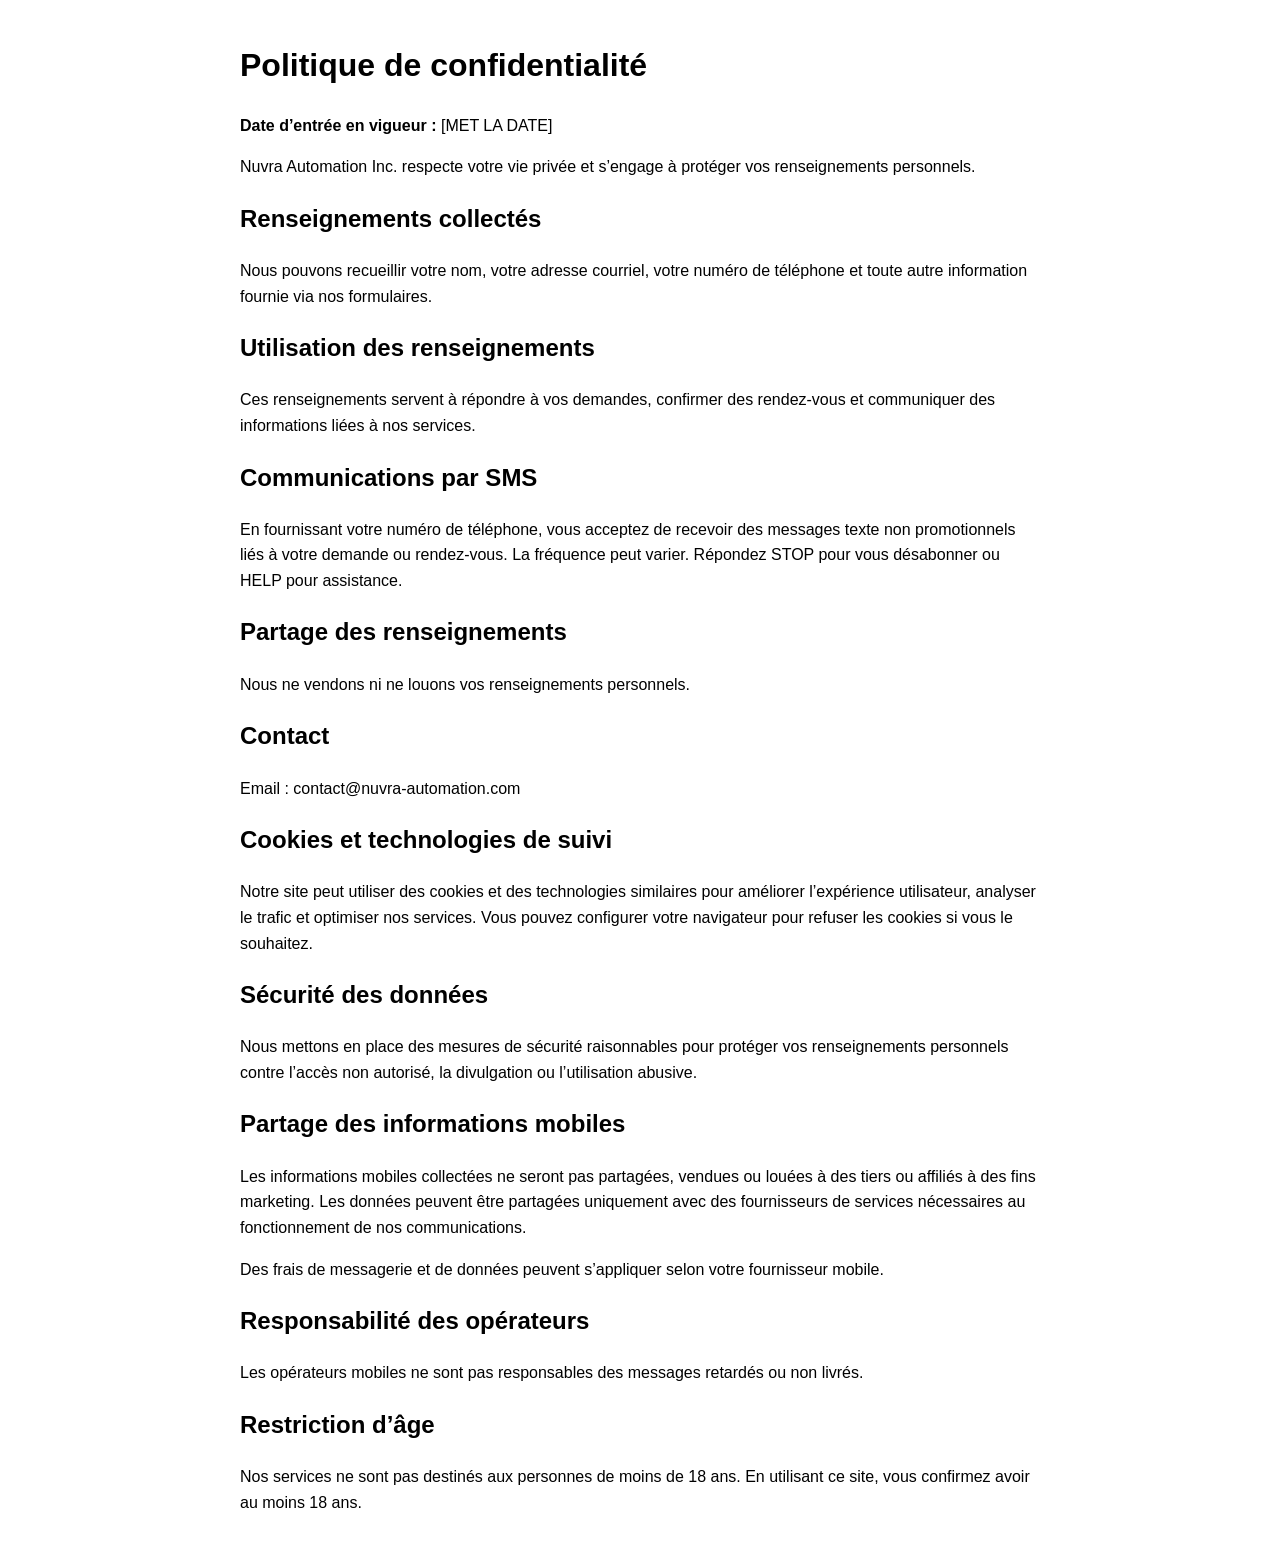
<file: privacy.html>
<!DOCTYPE html>
<html lang="fr">
<head>
<meta charset="UTF-8">
<title>Politique de confidentialité - Nuvra Automation Inc.</title>
</head>
<body style="font-family: Arial; max-width: 800px; margin: 40px auto; line-height: 1.6;">

<h1>Politique de confidentialité</h1>

<p><strong>Date d’entrée en vigueur :</strong> [MET LA DATE]</p>

<p>Nuvra Automation Inc. respecte votre vie privée et s’engage à protéger vos renseignements personnels.</p>

<h2>Renseignements collectés</h2>
<p>Nous pouvons recueillir votre nom, votre adresse courriel, votre numéro de téléphone et toute autre information fournie via nos formulaires.</p>

<h2>Utilisation des renseignements</h2>
<p>Ces renseignements servent à répondre à vos demandes, confirmer des rendez-vous et communiquer des informations liées à nos services.</p>

<h2>Communications par SMS</h2>
<p>En fournissant votre numéro de téléphone, vous acceptez de recevoir des messages texte non promotionnels liés à votre demande ou rendez-vous. La fréquence peut varier. Répondez STOP pour vous désabonner ou HELP pour assistance.</p>

<h2>Partage des renseignements</h2>
<p>Nous ne vendons ni ne louons vos renseignements personnels.</p>

<h2>Contact</h2>
<p>Email : contact@nuvra-automation.com </p>
<h2>Cookies et technologies de suivi</h2>
<p>Notre site peut utiliser des cookies et des technologies similaires pour améliorer l’expérience utilisateur, analyser le trafic et optimiser nos services. Vous pouvez configurer votre navigateur pour refuser les cookies si vous le souhaitez.</p>
  
<h2>Sécurité des données</h2>
<p>Nous mettons en place des mesures de sécurité raisonnables pour protéger vos renseignements personnels contre l’accès non autorisé, la divulgation ou l’utilisation abusive.</p>
  
<h2>Partage des informations mobiles</h2>
<p>Les informations mobiles collectées ne seront pas partagées, vendues ou louées à des tiers ou affiliés à des fins marketing. Les données peuvent être partagées uniquement avec des fournisseurs de services nécessaires au fonctionnement de nos communications.</p>
  
<p>Des frais de messagerie et de données peuvent s’appliquer selon votre fournisseur mobile.</p>

<h2>Responsabilité des opérateurs</h2>
<p>Les opérateurs mobiles ne sont pas responsables des messages retardés ou non livrés.</p>

<h2>Restriction d’âge</h2>
<p>Nos services ne sont pas destinés aux personnes de moins de 18 ans. En utilisant ce site, vous confirmez avoir au moins 18 ans.</p>

</body>
</html>
</file>
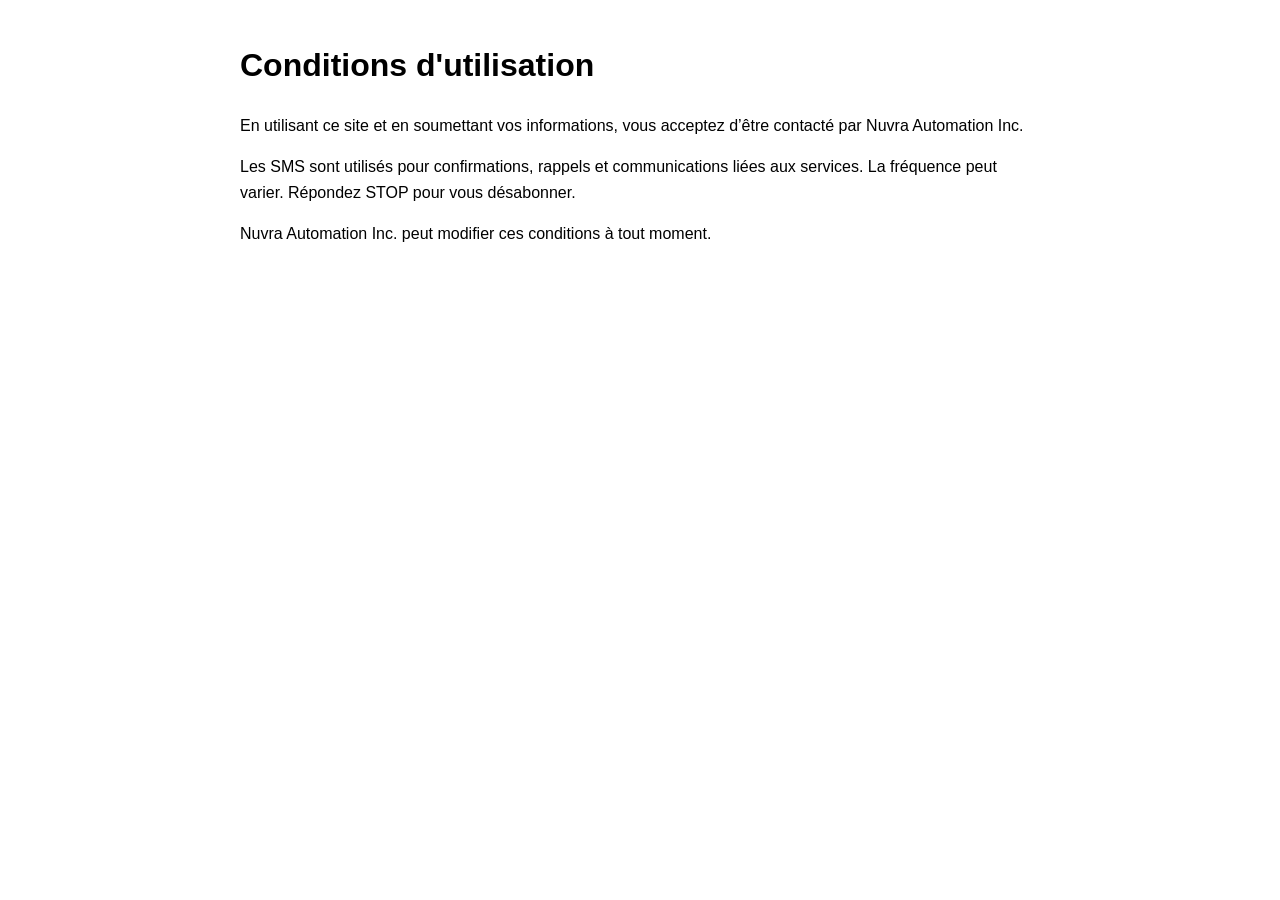
<file: terms.html>
<!DOCTYPE html>
<html lang="fr">
<head>
<meta charset="UTF-8">
<title>Conditions d'utilisation - Nuvra Automation Inc.</title>
</head>
<body style="font-family: Arial; max-width: 800px; margin: 40px auto; line-height: 1.6;">

<h1>Conditions d'utilisation</h1>

<p>En utilisant ce site et en soumettant vos informations, vous acceptez d’être contacté par Nuvra Automation Inc.</p>

<p>Les SMS sont utilisés pour confirmations, rappels et communications liées aux services. La fréquence peut varier. Répondez STOP pour vous désabonner.</p>

<p>Nuvra Automation Inc. peut modifier ces conditions à tout moment.</p>

</body>
</html>
</file>
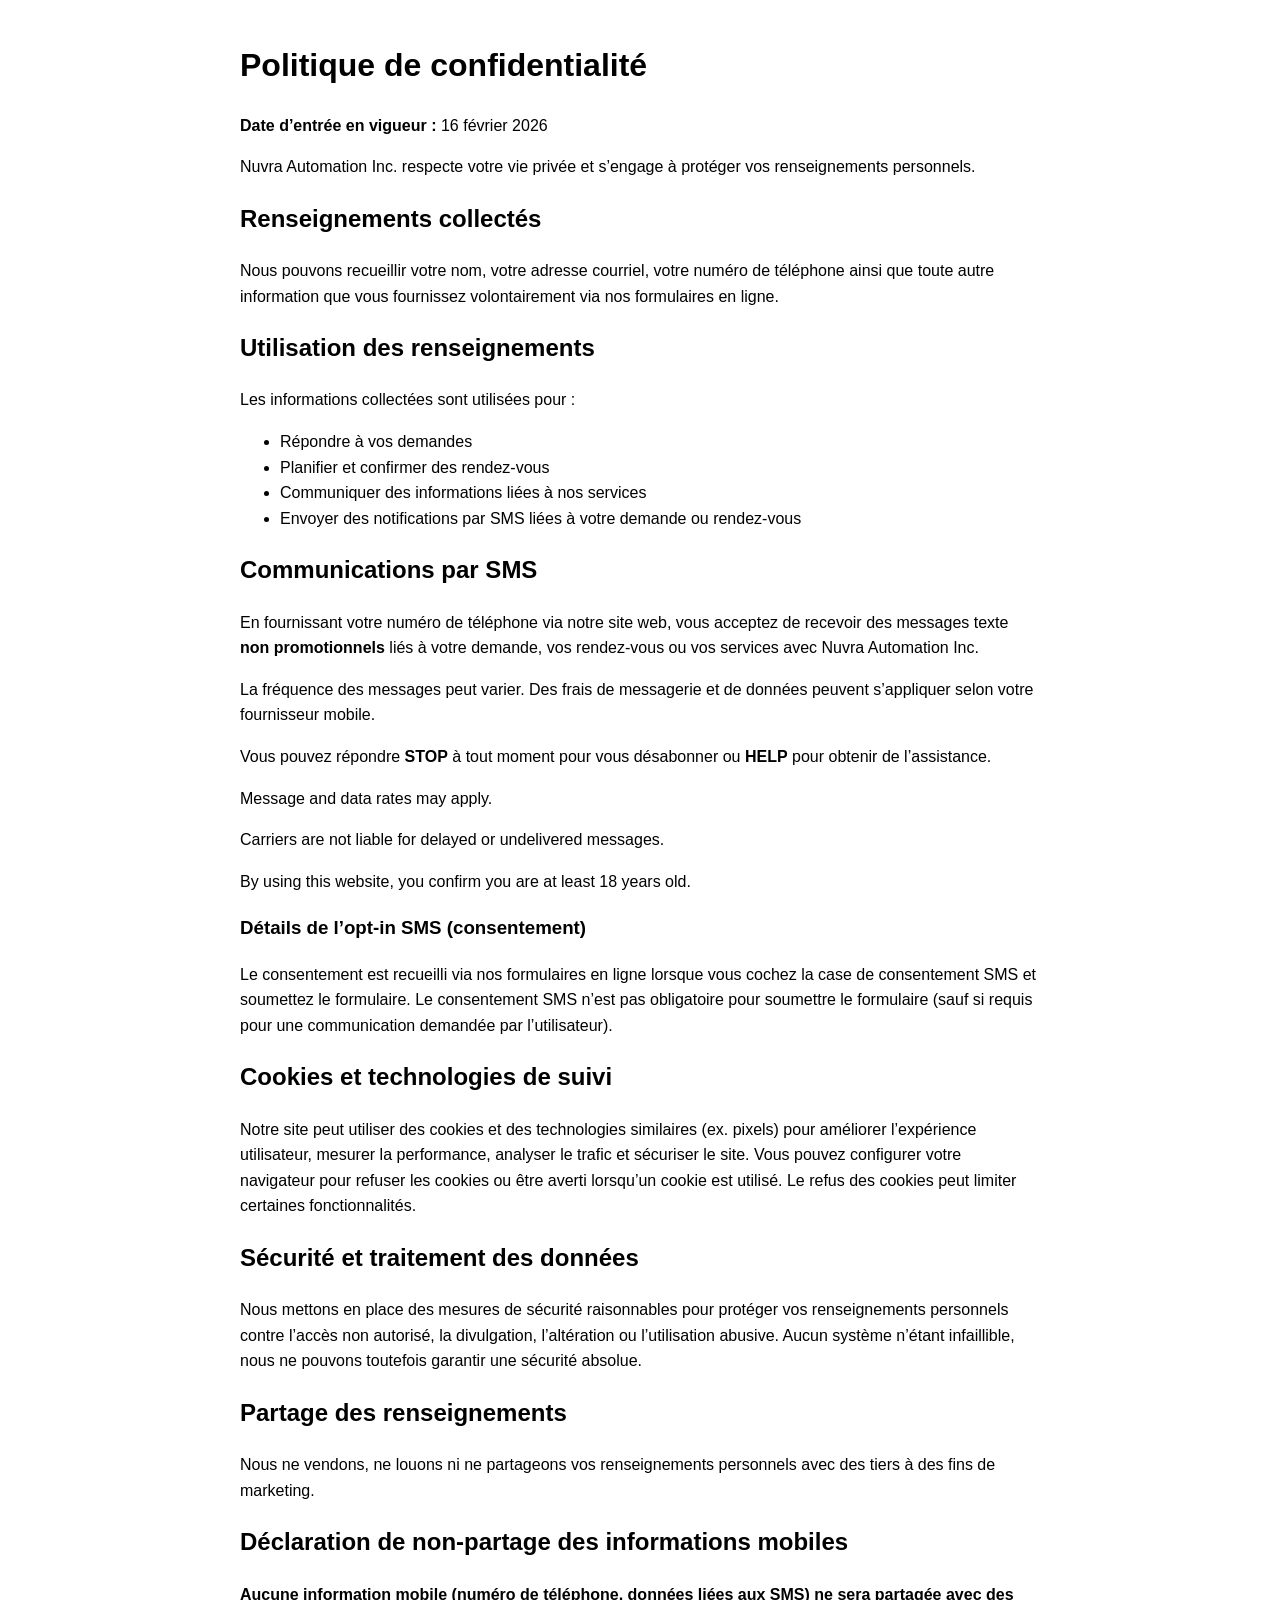
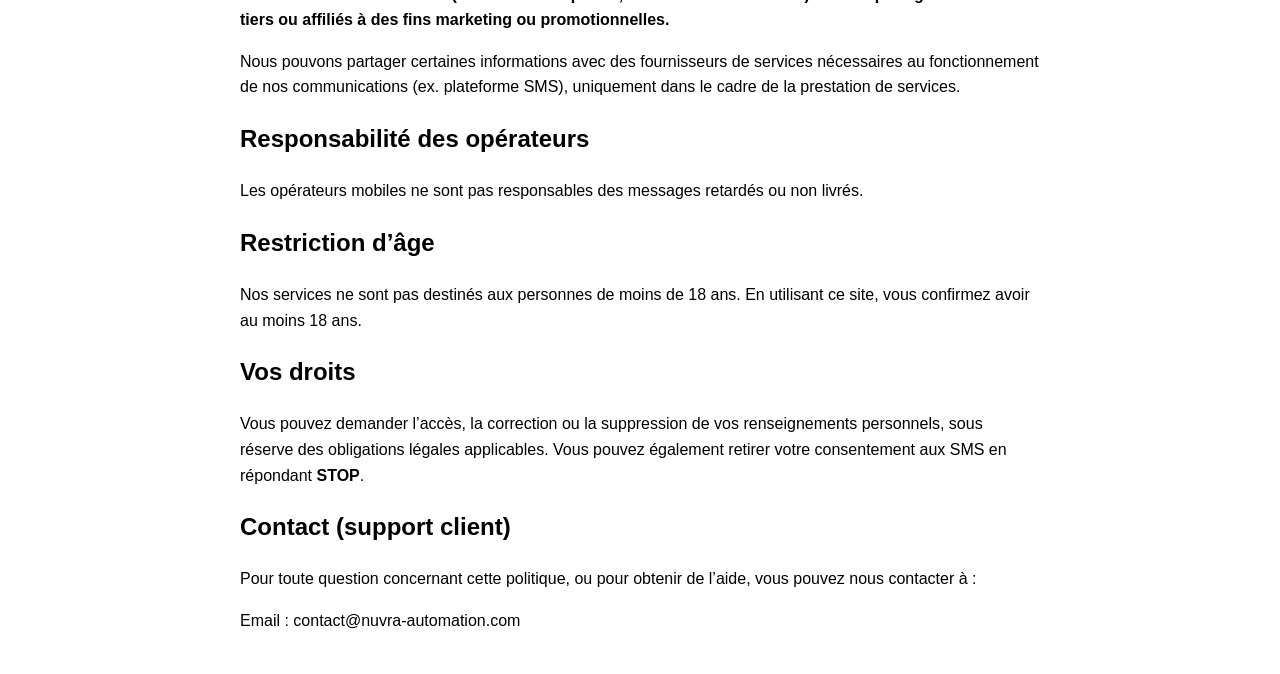
<file: public/privacy.html>
<!DOCTYPE html>
<html lang="fr">
<head>
  <meta charset="UTF-8">
  <title>Politique de confidentialité - Nuvra Automation Inc.</title>
</head>
<body style="font-family: Arial, sans-serif; max-width: 800px; margin: 40px auto; line-height: 1.6;">

  <h1>Politique de confidentialité</h1>

  <p><strong>Date d’entrée en vigueur :</strong> 16 février 2026</p>

  <p>Nuvra Automation Inc. respecte votre vie privée et s’engage à protéger vos renseignements personnels.</p>

  <h2>Renseignements collectés</h2>
  <p>Nous pouvons recueillir votre nom, votre adresse courriel, votre numéro de téléphone ainsi que toute autre information que vous fournissez volontairement via nos formulaires en ligne.</p>

  <h2>Utilisation des renseignements</h2>
  <p>Les informations collectées sont utilisées pour :</p>
  <ul>
    <li>Répondre à vos demandes</li>
    <li>Planifier et confirmer des rendez-vous</li>
    <li>Communiquer des informations liées à nos services</li>
    <li>Envoyer des notifications par SMS liées à votre demande ou rendez-vous</li>
  </ul>

  <h2>Communications par SMS</h2>
  <p>En fournissant votre numéro de téléphone via notre site web, vous acceptez de recevoir des messages texte <strong>non promotionnels</strong> liés à votre demande, vos rendez-vous ou vos services avec Nuvra Automation Inc.</p>
  <p>La fréquence des messages peut varier. Des frais de messagerie et de données peuvent s’appliquer selon votre fournisseur mobile.</p>
  <p>Vous pouvez répondre <strong>STOP</strong> à tout moment pour vous désabonner ou <strong>HELP</strong> pour obtenir de l’assistance.</p>
  <p>Message and data rates may apply.</p>
<p>Carriers are not liable for delayed or undelivered messages.</p>
<p>By using this website, you confirm you are at least 18 years old.</p>

  <h3>Détails de l’opt-in SMS (consentement)</h3>
  <p>Le consentement est recueilli via nos formulaires en ligne lorsque vous cochez la case de consentement SMS et soumettez le formulaire. Le consentement SMS n’est pas obligatoire pour soumettre le formulaire (sauf si requis pour une communication demandée par l’utilisateur).</p>

  <h2>Cookies et technologies de suivi</h2>
  <p>Notre site peut utiliser des cookies et des technologies similaires (ex. pixels) pour améliorer l’expérience utilisateur, mesurer la performance, analyser le trafic et sécuriser le site. Vous pouvez configurer votre navigateur pour refuser les cookies ou être averti lorsqu’un cookie est utilisé. Le refus des cookies peut limiter certaines fonctionnalités.</p>

  <h2>Sécurité et traitement des données</h2>
  <p>Nous mettons en place des mesures de sécurité raisonnables pour protéger vos renseignements personnels contre l’accès non autorisé, la divulgation, l’altération ou l’utilisation abusive. Aucun système n’étant infaillible, nous ne pouvons toutefois garantir une sécurité absolue.</p>

  <h2>Partage des renseignements</h2>
  <p>Nous ne vendons, ne louons ni ne partageons vos renseignements personnels avec des tiers à des fins de marketing.</p>

  <h2>Déclaration de non-partage des informations mobiles</h2>
  <p><strong>Aucune information mobile (numéro de téléphone, données liées aux SMS) ne sera partagée avec des tiers ou affiliés à des fins marketing ou promotionnelles.</strong></p>
  <p>Nous pouvons partager certaines informations avec des fournisseurs de services nécessaires au fonctionnement de nos communications (ex. plateforme SMS), uniquement dans le cadre de la prestation de services.</p>

  <h2>Responsabilité des opérateurs</h2>
  <p>Les opérateurs mobiles ne sont pas responsables des messages retardés ou non livrés.</p>

  <h2>Restriction d’âge</h2>
  <p>Nos services ne sont pas destinés aux personnes de moins de 18 ans. En utilisant ce site, vous confirmez avoir au moins 18 ans.</p>

  <h2>Vos droits</h2>
  <p>Vous pouvez demander l’accès, la correction ou la suppression de vos renseignements personnels, sous réserve des obligations légales applicables. Vous pouvez également retirer votre consentement aux SMS en répondant <strong>STOP</strong>.</p>

  <h2>Contact (support client)</h2>
  <p>Pour toute question concernant cette politique, ou pour obtenir de l’aide, vous pouvez nous contacter à :</p>
  <p>Email : contact@nuvra-automation.com</p>

</body>
</html>
</file>
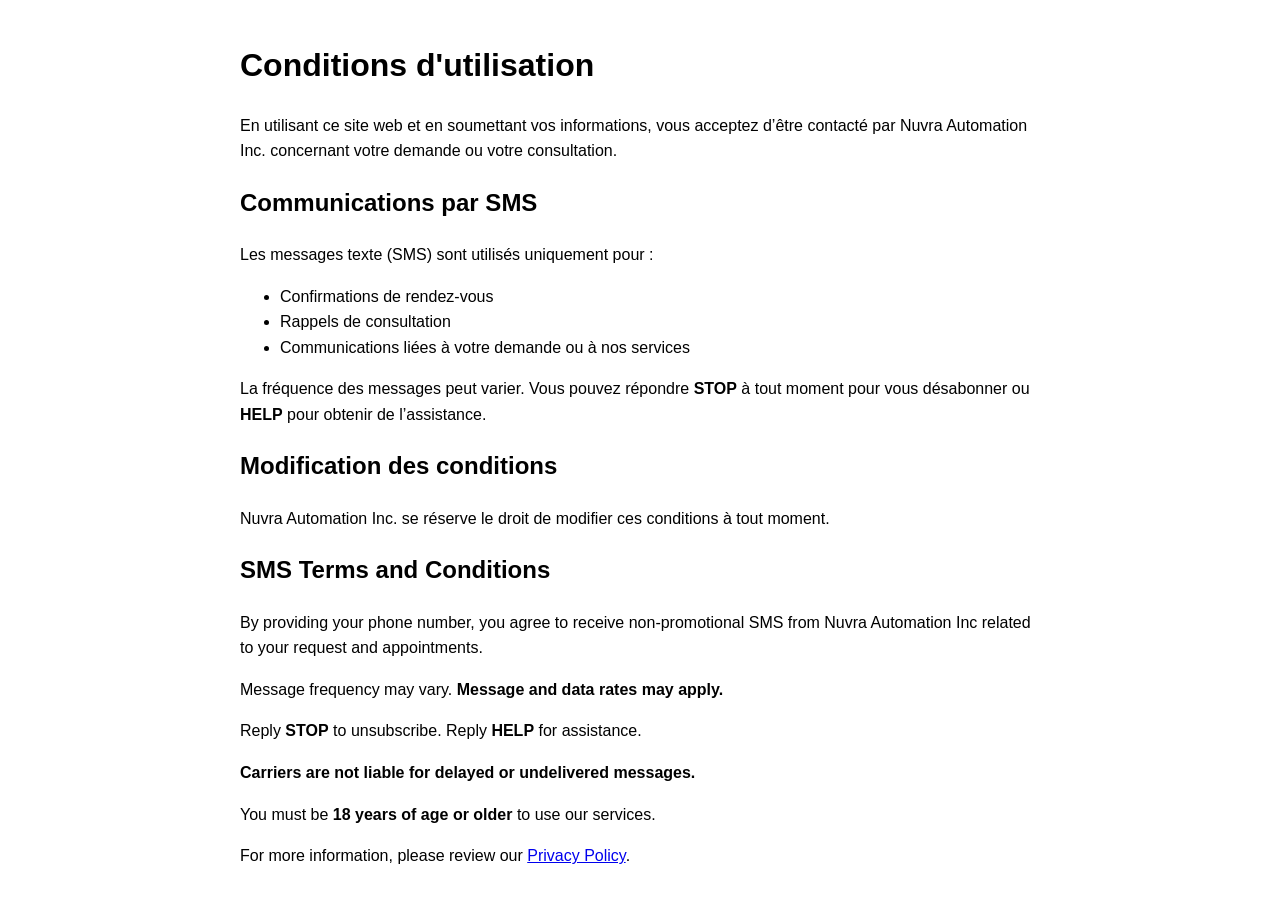
<file: public/terms.html>
<!DOCTYPE html>
<html lang="fr">
<head>
<meta charset="UTF-8">
<title>Conditions d'utilisation - Nuvra Automation Inc.</title>
</head>
<body style="font-family: Arial, sans-serif; max-width: 800px; margin: 40px auto; line-height: 1.6;">

<h1>Conditions d'utilisation</h1>

<p>En utilisant ce site web et en soumettant vos informations, vous acceptez d’être contacté par Nuvra Automation Inc. concernant votre demande ou votre consultation.</p>

<h2>Communications par SMS</h2>
<p>Les messages texte (SMS) sont utilisés uniquement pour :</p>
<ul>
<li>Confirmations de rendez-vous</li>
<li>Rappels de consultation</li>
<li>Communications liées à votre demande ou à nos services</li>
</ul>

<p>La fréquence des messages peut varier. Vous pouvez répondre <strong>STOP</strong> à tout moment pour vous désabonner ou <strong>HELP</strong> pour obtenir de l’assistance.</p>

<h2>Modification des conditions</h2>
<p>Nuvra Automation Inc. se réserve le droit de modifier ces conditions à tout moment.</p>
<h2>SMS Terms and Conditions</h2>

<p>By providing your phone number, you agree to receive non-promotional SMS from Nuvra Automation Inc related to your request and appointments.</p>

<p>Message frequency may vary. <strong>Message and data rates may apply.</strong></p>

<p>Reply <strong>STOP</strong> to unsubscribe. Reply <strong>HELP</strong> for assistance.</p>

<p><strong>Carriers are not liable for delayed or undelivered messages.</strong></p>

<p>You must be <strong>18 years of age or older</strong> to use our services.</p>

<p>For more information, please review our <a href="https://nuvra-automation.com/privacy.html">Privacy Policy</a>.</p>

</body>
</html>
</file>
